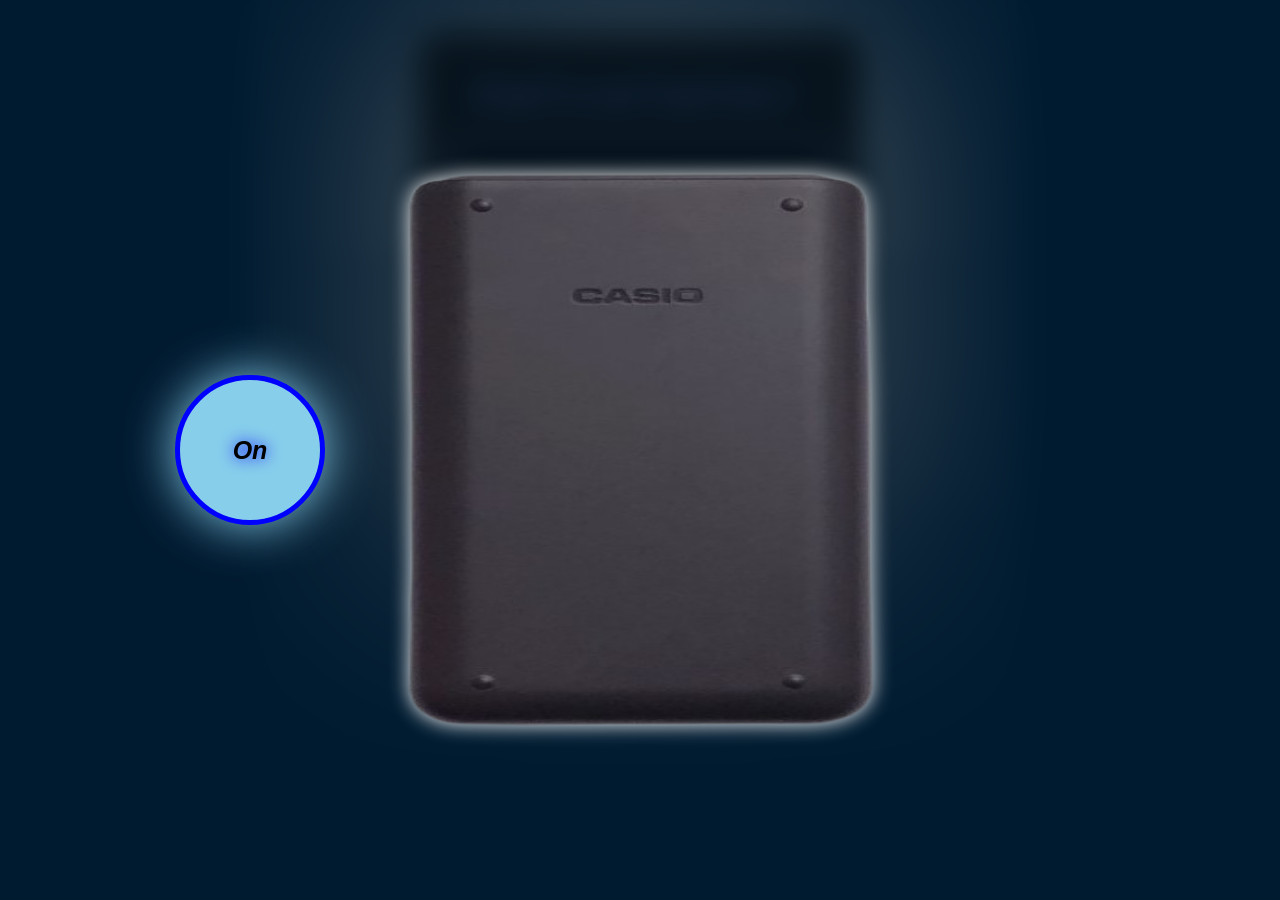
<file: index.html>
<!DOCTYPE html>
<html lang="en">
<head>
    <meta charset="UTF-8">
    <meta name="viewport" content="width=device-width, initial-scale=1.0">
    <title>Calculator</title>
    <link rel="stylesheet" href="style.css">
</head>
<body>
    <div id="closure"></div>
    <div class="div-casio-cover">
        <img id="casio-cover" src="imgs/calc_cover.png" alt="">
    </div>
    <button id="on" class="onoffbtn" onclick="turnOn()">On</button>
    <button id="off" class="onoffbtn" onclick="turnOff()">Off</button>
    <section>
        <div class="container">
            <h2>Calculator</h2>
            <div class="calc" id="calc">
                <input type="text" id="screen" dir="ltr" readonly>
                <div class="table">
                    <div>
                        <button class="active" onclick="enterChar('%')">%</button>
                        <button class="active" onclick="enterChar('(')">(</button>
                        <button class="active" onclick="enterChar(')')">)</button>
                        <button class="active" onclick="enterNum('π')">π</button>
                        <button class="active" onclick="enterChar('!')">!</button>
                    </div>
                    <div>
                        <button onclick="enterNum(7)">7</button>
                        <button onclick="enterNum(8)">8</button>
                        <button onclick="enterNum(9)">9</button>
                        <button onclick="dElEtE()">DEL</button>
                        <button onclick="clearScreen()">AC</button>
                    </div>
                    <div>
                        <button onclick="enterNum(4)">4</button>
                        <button onclick="enterNum(5)">5</button>
                        <button onclick="enterNum(6)">6</button>
                        <button onclick="enterOperator('*')">x</button>
                        <button onclick="enterOperator('/')">÷</button>
                    </div>
                    <div>
                        <button onclick="enterNum(1)">1</button>
                        <button onclick="enterNum(2)">2</button>
                        <button onclick="enterNum(3)">3</button>
                        <button onclick="enterOperator('+')">+</button>
                        <button onclick="enterOperator('-')">-</button>
                    </div>
                    <div>
                        <button onclick="enterNum(0)">0</button>
                        <button onclick="enterChar('.')">.</button>
                        <button onclick="enterOperator('^')">^</button>
                        <button onclick="getAns()">Ans</button>
                        <button class="equal" onclick="calculate()">=</button>
                    </div>
                </div>
            </div>
        </div>
    </section>
    
    <script src="main.js"></script>
</body>
</html>
</file>
<file: style.css>
html {
    animation: openPage 1s 0s ease-in-out;
}
body {
    margin: 0;
    background-color: rgb(0, 50, 93);
    height: 100%;
    overflow: hidden;
    color: white;
}
div#closure {
    margin: 0;
    display: flex;
    width: 100%;
    height: 100%;
    background-color: rgba(0, 19, 32, 0.731);
    backdrop-filter: blur(15px);
    position: absolute;
    top: 50%;
    right: 50%;
    transform: translate(50%, -50%);
    transition: all 1s 500ms ease;
    z-index: 1;
}
.div-casio-cover img {
    margin: 0 auto;
    width: 475px;
    height: 560px;
    filter: drop-shadow(0 0 10px white);
    position: absolute;
    top: 50%;
    right: 50%;
    transform: translate(50%, -50%);
    overflow-y: hidden;
    transition: all 500ms 0s ease-in-out;
    z-index: 1;
}
.onoffbtn {
    position: absolute;
    top: 50%;
    width: 150px;
    height: 150px;
    border: 5px solid blue;
    border-radius: 50%;
    font-size: 25px;
    font-weight: bolder;
    font-style: oblique;
    text-shadow: 0 0 15px blue;
    transition: all 150ms 0s ease;
    cursor: pointer;
    background-color: skyblue;
    box-shadow: 0 0 50px 0 skyblue;
    transform: translateY(-50%);
    z-index: 2;
}
.onoffbtn:active {
    background-color: rgb(8, 57, 77);
    border: none;color: white;
    outline: 8px solid red;
}
button#on {
    left: 175px;
    transform: translateY(-50%);
}
button#on:hover {
    box-shadow: 0 0 50px 10px skyblue;
}
button#off {
    opacity: 0;
    transform: translateY(-50%);
    right: 175px;
}
button#off:hover {
    box-shadow: 0 0 50px 10px skyblue;
}
section {
    background-color: black;
    position: relative;
    margin: 2% auto;
    width: 450px;
    height: 500px;
    box-shadow: 0 0 350px 0 white;
    border: 2px solid skyblue;
    border-radius: 7%;
    z-index: 0;
}
section::before {
    content: "";
    position: absolute;
    top: 50%;
    right: 50%;
    transform: translate(50%, -50%);
    width: 100%;
    height: 100%;
    border-radius: 7%;
    background-color: rgba(255, 255, 255, 0.459);
    filter: blur(100px);
    z-index: -1;
}
section .container {
    background-color: rgb(25, 25, 25);
    position: absolute;
    top: 50%;
    right: 50%;
    transform: translate(50%, -50%);
    padding: 5px;
    width: 90%;
    height: 90%;
    border-radius: 6%;
}
.container h2 {
    font-family: monospace ,sans-serif;
    font-size: 30px;
    font-style: oblique;
    color: rgb(191, 226, 243);
    text-align: center;
    filter:drop-shadow(0 0 5px blue);
    letter-spacing: 15px;
    animation: calc 5s 1s infinite alternate ease-in-out;
}
.container .calc {
    padding: 5px;
    background-color: rgb(59, 59, 70);
    border-radius: 5%;
    width: 95%;
    height: 78%;
    margin: auto;
    display: flex;
    flex-direction: column;
}
.calc input {
    margin: 10px;
    padding: 15px;
    font-size: 24px;
    height: 20px;
    background-color: black;
    border: 2px solid black;
    border-radius: 10px;
    box-shadow: 0 0 10px 0 black inset;
    transition: all 200ms 1000ms linear;
}
.calc input:focus {
    border-color: aliceblue;
    outline: none;
    font-size: 26px;
}
.calc .table {
    margin: 0 auto;
    width: 90%;
    height: 100%;
    display: grid;
}
.table div {
    display: flex;
    justify-content: space-evenly;
    align-items: center;
}
.table div button {
    border: 2px solid rgba(0, 0, 57, 0.436);
    border-radius: 40%;
    width: 50px;
    height: 50px;
    font-weight: bolder;
    font-family: monospace;
    font-size: 18px;
    background-color: beige;
    color: black;
    filter: drop-shadow(0 0 10px rgb(137, 143, 206));
    transition: all 100ms linear;
}
.table div button:hover {
    background-color: chocolate;
    color: white;
}
.table div button:active {
    background-color: chocolate;
    color: white;
    transform: scale(0.7);
}
.active {
    background-color: gray;
}
.table div .equal {
    background-color: rgb(224, 168, 0);
}

/* -------- ANIMATIONS -------- */

@keyframes openPage {
    from {
        opacity: 0;
        transform: translateY(-100%);
    }
    to {
        opacity: 1;
        transform: translateY(0%);
    }
}
@keyframes calc {
    0% {
        font-size: 30px;
        filter:drop-shadow(0 0 5px blue);
        letter-spacing: 15px;
    }
    25% {
        font-size: 30px;
        filter:drop-shadow(0 0 5px red);
        letter-spacing: 10px;
    }
    50% {
        font-size: 30px;
        filter:drop-shadow(0 0 5px green);
        letter-spacing: 15px;
    }
    75% {
        font-size: 30px;
        filter:drop-shadow(0 0 5px yellow);
        letter-spacing: 10px;
    }
    100% {
        font-size: 30px;
        filter:drop-shadow(0 0 5px blue);
        letter-spacing: 15px;
    }
}

/* ----------- responsive screens ------------- */

@media screen and (max-width: 1220px) {
    body{
        background-color: red;
    }
    div#closure {
        background-color: rgba(59, 0, 0, 0.68);
    }
    button#on {
        left: 100px;
    }
    button#off {
        right: 100px;
    }
}
@media screen and (max-width: 1000px) {
    body{
        background-color: black;
    }
    div#closure {
        background-color: rgba(0, 0, 0, 0.662);
    }
    .onoffbtn {
        top: 96%;
        transform: translate(50%, -50%);
        width: 34%;
        height: 40px;
        border: 3px solid blue;
        border-radius: 20px;
    }
    button#on {
        left: 15%;
    }
    button#off {
        right: 15%;
    }
}
</file>
